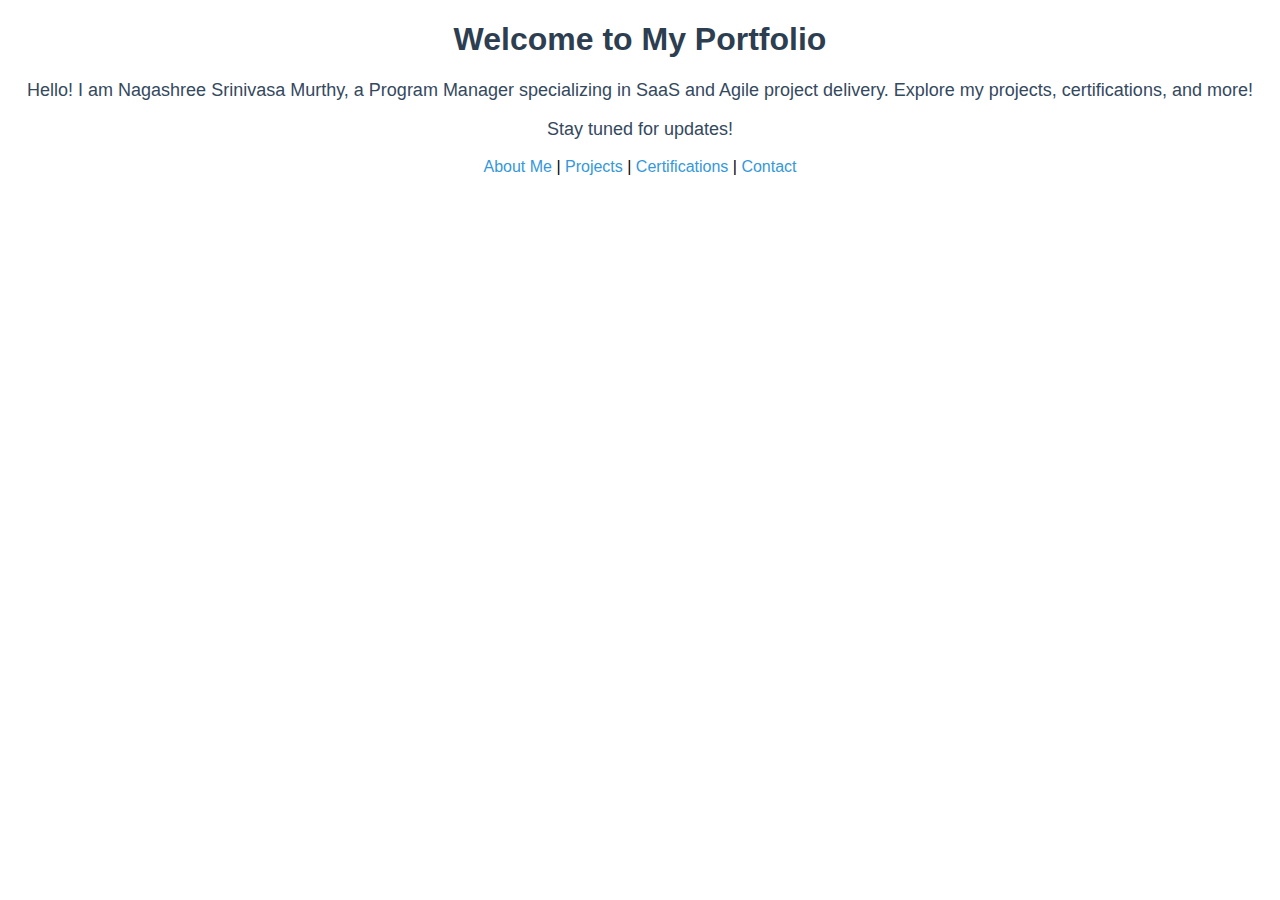
<file: index.html>
<!DOCTYPE html>
<html>
<head>
    <title>Nagahsree Portfolio</title>
    <meta name="viewport" content="width=device-width, initial-scale=1.0">
    <style>
        body {
            font-family: Arial, sans-serif;
            text-align: center;
            margin: 20px;
        }
        h1 {
            color: #2c3e50;
        }
        p {
            font-size: 18px;
            color: #34495e;
        }
        a {
            text-decoration: none;
            color: #3498db;
        }
    </style>
</head>
<body>
    <h1>Welcome to My Portfolio</h1>
    <p>Hello! I am Nagashree Srinivasa Murthy, a Program Manager specializing in SaaS and Agile project delivery. Explore my projects, certifications, and more!</p>
    <p>Stay tuned for updates!</p>

    <nav>
    <a href="about.html">About Me</a> |
    <a href="projects.html">Projects</a> |
    <a href="certifications.html">Certifications</a> |
    <a href="contact.html">Contact</a>
    </nav>


    
</body>
</html>
</file>
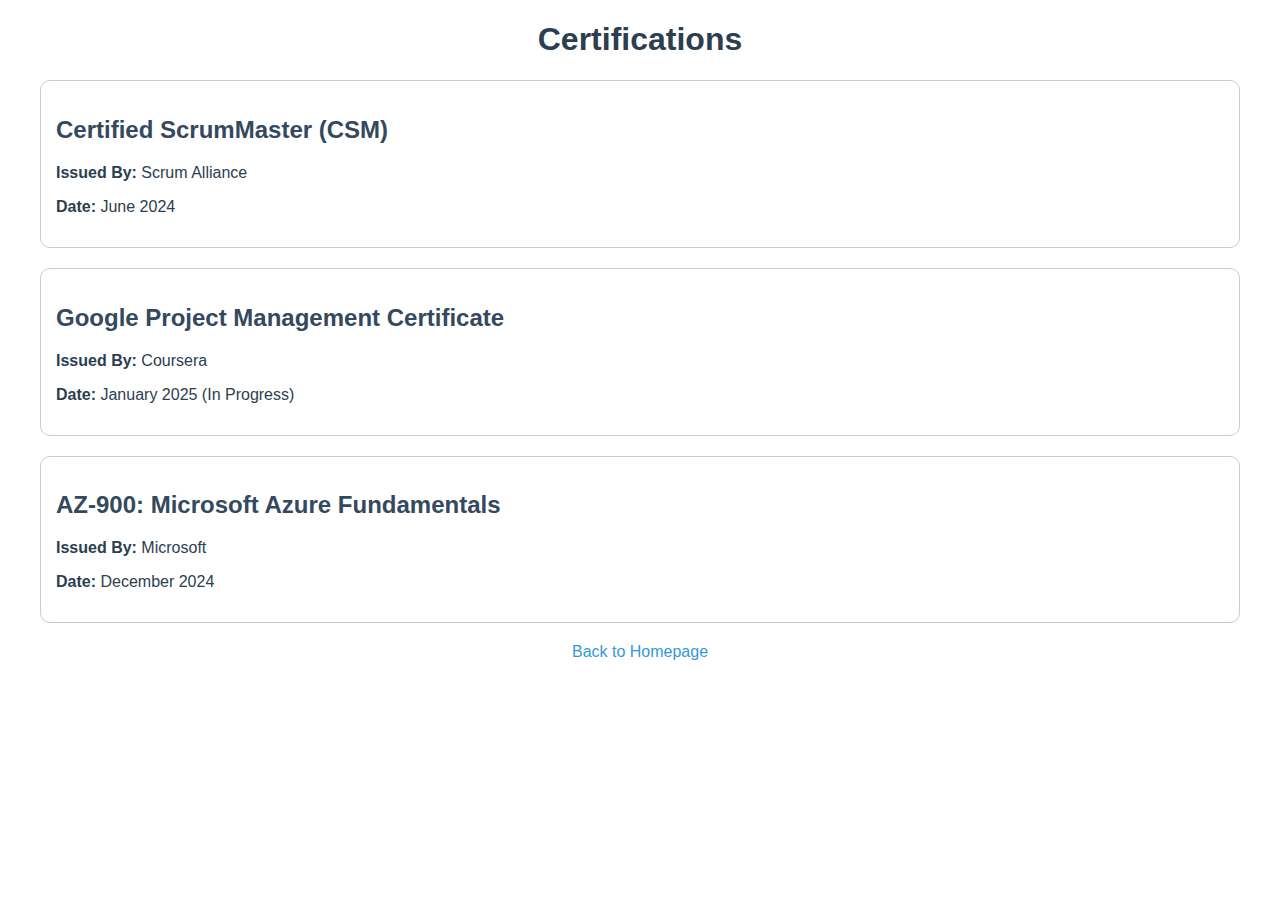
<file: certifications.html>
<!DOCTYPE html>
<html>
<head>
    <title>Certifications</title>
    <meta name="viewport" content="width=device-width, initial-scale=1.0">
    <style>
        body {
            font-family: Arial, sans-serif;
            margin: 20px;
        }
        h1 {
            text-align: center;
            color: #2c3e50;
        }
        .certification {
            border: 1px solid #ccc;
            border-radius: 10px;
            padding: 15px;
            margin: 20px;
        }
        .certification h2 {
            color: #34495e;
        }
        .certification p {
            color: #2c3e50;
        }
        a {
            text-decoration: none;
            color: #3498db;
        }
    </style>
</head>
<body>
    <h1>Certifications</h1>
    <div class="certification">
        <h2>Certified ScrumMaster (CSM)</h2>
        <p><strong>Issued By:</strong> Scrum Alliance</p>
        <p><strong>Date:</strong> June 2024</p>
    </div>
    <div class="certification">
        <h2>Google Project Management Certificate</h2>
        <p><strong>Issued By:</strong> Coursera</p>
        <p><strong>Date:</strong> January 2025 (In Progress)</p>
    </div>
    <div class="certification">
        <h2>AZ-900: Microsoft Azure Fundamentals</h2>
        <p><strong>Issued By:</strong> Microsoft</p>
        <p><strong>Date:</strong> December 2024</p>
    </div>
    <p style="text-align: center;"><a href="index.html">Back to Homepage</a></p>
</body>
</html>
</file>
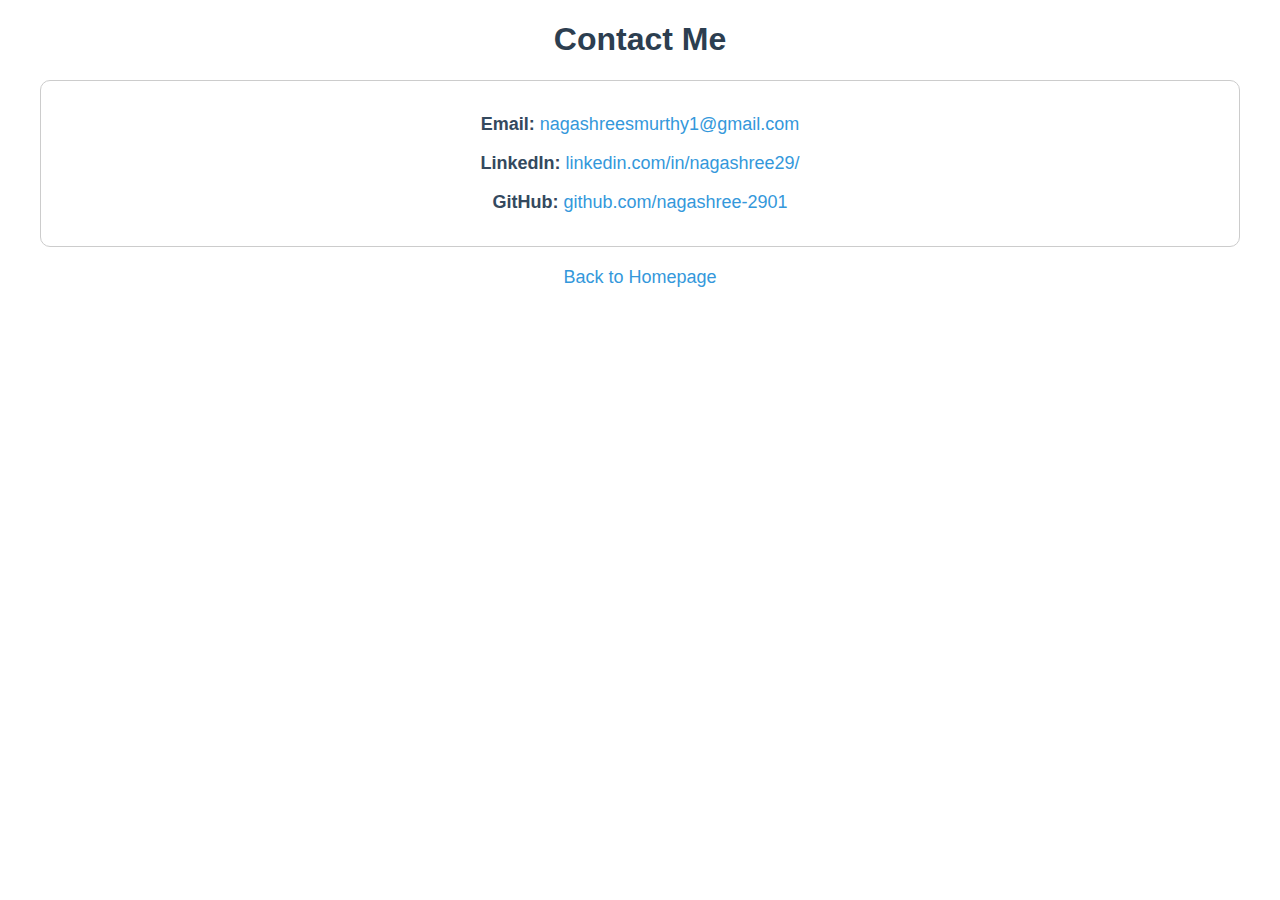
<file: contact.html>
<!DOCTYPE html>
<html>
<head>
    <title>Contact</title>
    <meta name="viewport" content="width=device-width, initial-scale=1.0">
    <style>
        body {
            font-family: Arial, sans-serif;
            margin: 20px;
        }
        h1 {
            text-align: center;
            color: #2c3e50;
        }
        p, a {
            text-align: center;
            color: #34495e;
            font-size: 18px;
        }
        a {
            text-decoration: none;
            color: #3498db;
        }
        .contact-section {
            margin: 20px;
            padding: 15px;
            border: 1px solid #ccc;
            border-radius: 10px;
        }
    </style>
</head>
<body>
    <h1>Contact Me</h1>
    <div class="contact-section">
        <p><strong>Email:</strong> <a href="mailto:nagashreesmurthy1@gmail.com">nagashreesmurthy1@gmail.com</a></p>
        <p><strong>LinkedIn:</strong> <a href="https://www.linkedin.com/in/nagashree29">linkedin.com/in/nagashree29/</a></p>
        <p><strong>GitHub:</strong> <a href="https://github.com/nagashree-2901">github.com/nagashree-2901</a></p>
    </div>
    <p style="text-align: center;"><a href="index.html">Back to Homepage</a></p>
</body>
</html>
</file>
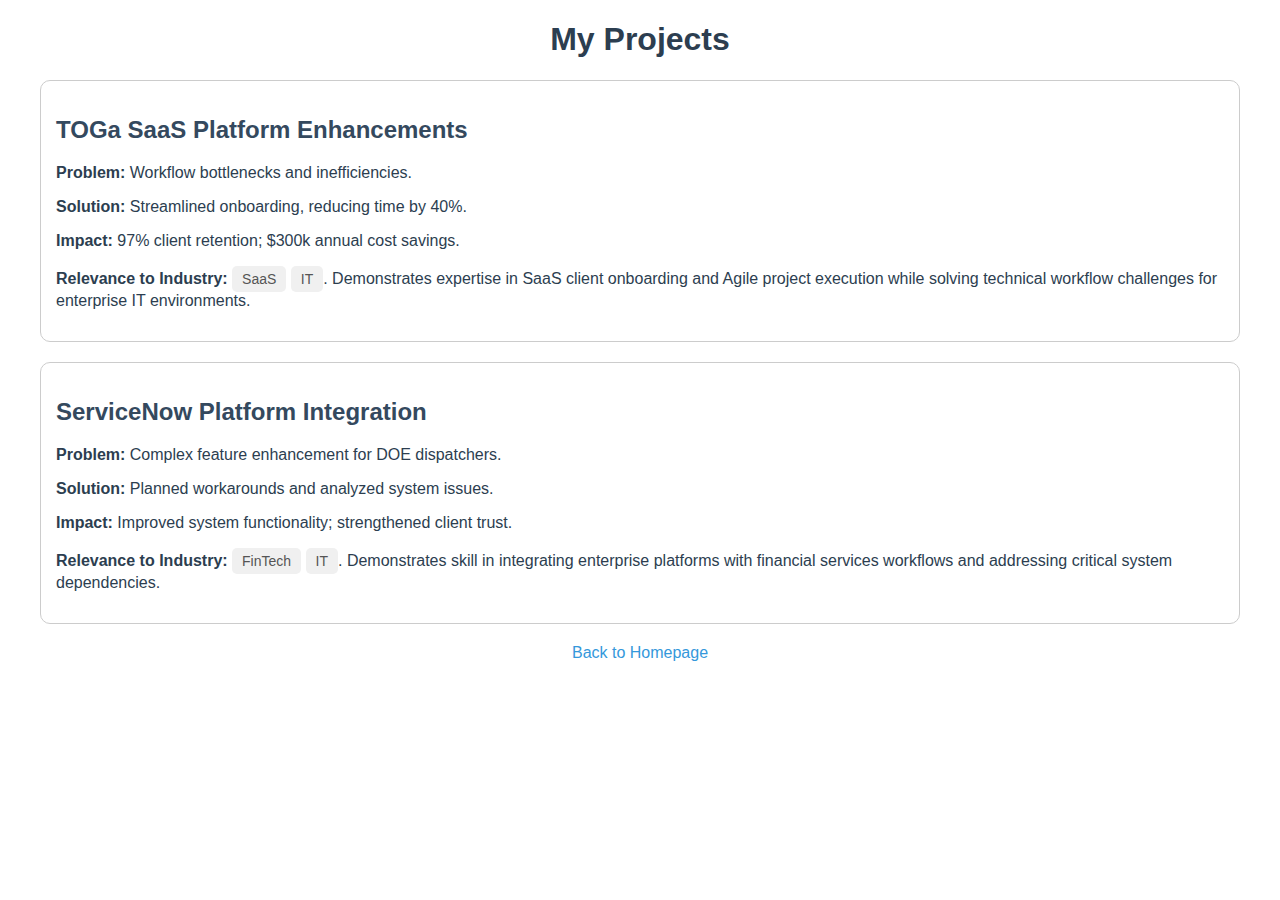
<file: projects.html>
<!DOCTYPE html>
<html>
<head>
    <title>Projects</title>
    <meta name="viewport" content="width=device-width, initial-scale=1.0">
    <style>
        body {
            font-family: Arial, sans-serif;
            margin: 20px;
        }
        h1 {
            text-align: center;
            color: #2c3e50;
        }
        .project {
            border: 1px solid #ccc;
            border-radius: 10px;
            padding: 15px;
            margin: 20px;
        }
        .project h2 {
            color: #34495e;
        }
        .project p {
            color: #2c3e50;
        }
        .project .industry-tags {
            background-color: #f0f0f0;
            display: inline-block;
            padding: 5px 10px;
            border-radius: 5px;
            font-size: 14px;
            color: #555;
        }
        a {
            text-decoration: none;
            color: #3498db;
        }
    </style>
</head>
<body>
    <h1>My Projects</h1>
    <div class="project" id="toga-enhancements">
        <h2>TOGa SaaS Platform Enhancements</h2>
        <p><strong>Problem:</strong> Workflow bottlenecks and inefficiencies.</p>
        <p><strong>Solution:</strong> Streamlined onboarding, reducing time by 40%.</p>
        <p><strong>Impact:</strong> 97% client retention; $300k annual cost savings.</p>
        <p><strong>Relevance to Industry:</strong> 
            <span class="industry-tags">SaaS</span> <span class="industry-tags">IT</span>. Demonstrates expertise in SaaS client onboarding and Agile project execution while solving technical workflow challenges for enterprise IT environments.
        </p>
    </div>
    <div class="project" id="servicenow">
        <h2>ServiceNow Platform Integration</h2>
        <p><strong>Problem:</strong> Complex feature enhancement for DOE dispatchers.</p>
        <p><strong>Solution:</strong> Planned workarounds and analyzed system issues.</p>
        <p><strong>Impact:</strong> Improved system functionality; strengthened client trust.</p>
        <p><strong>Relevance to Industry:</strong> 
            <span class="industry-tags">FinTech</span> <span class="industry-tags">IT</span>. Demonstrates skill in integrating enterprise platforms with financial services workflows and addressing critical system dependencies.
        </p>
    </div>
    <p style="text-align: center;"><a href="index.html">Back to Homepage</a></p>
</body>
</html>
</file>
